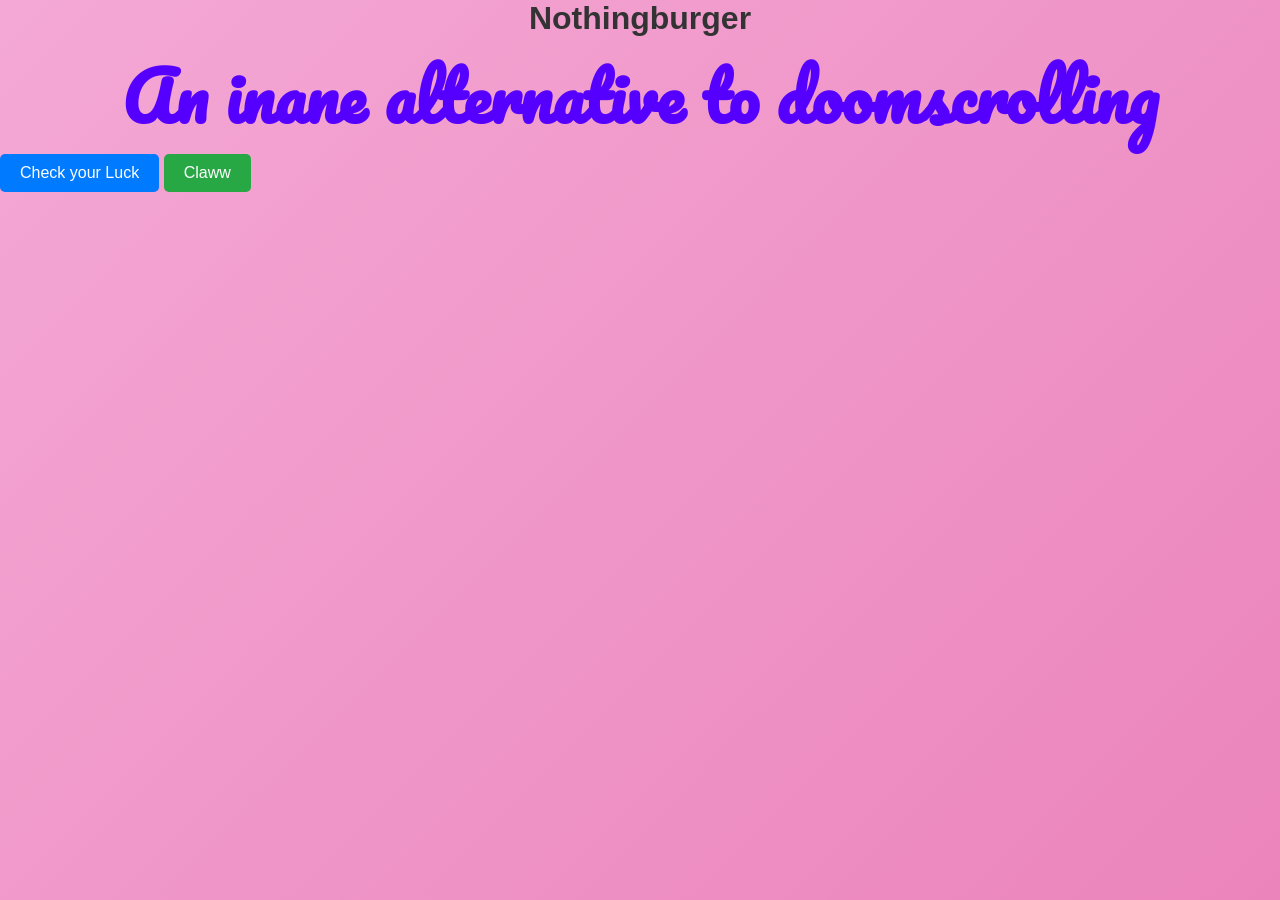
<file: index.html>
<!DOCTYPE html>
<html lang="en">
<head>  
    <meta charset="UTF-8">
    <meta name="viewport" content="width=device-width, initial-scale=1.0">
    <title>Nothingburger</title>
    <link rel="stylesheet" href="style.css">
    <link href="https://fonts.googleapis.com/css2?family=Pacifico&display=swap" rel="stylesheet">
</head>
<body>

    <h1 style ="color: #333; font-family:Verdana, Geneva, Tahoma, sans-serif, sans-serif; text-align: center;">Nothingburger</h1>
   <h3 style="color: rgb(85, 0, 255);">An inane alternative to doomscrolling</h3>
   <a href="arc.html" style="text-decoration: none; display: inline-block; padding: 10px 20px; background-color: #007BFF; color: white; border-radius: 5px; text-align: center;">Check your Luck</a>
   <a href="cl.html" style="text-decoration: none; display: inline-block; padding: 10px 20px; background-color: #28A745; color: white; border-radius: 5px; text-align: center;">Claww</a>
</body></html>
</file>
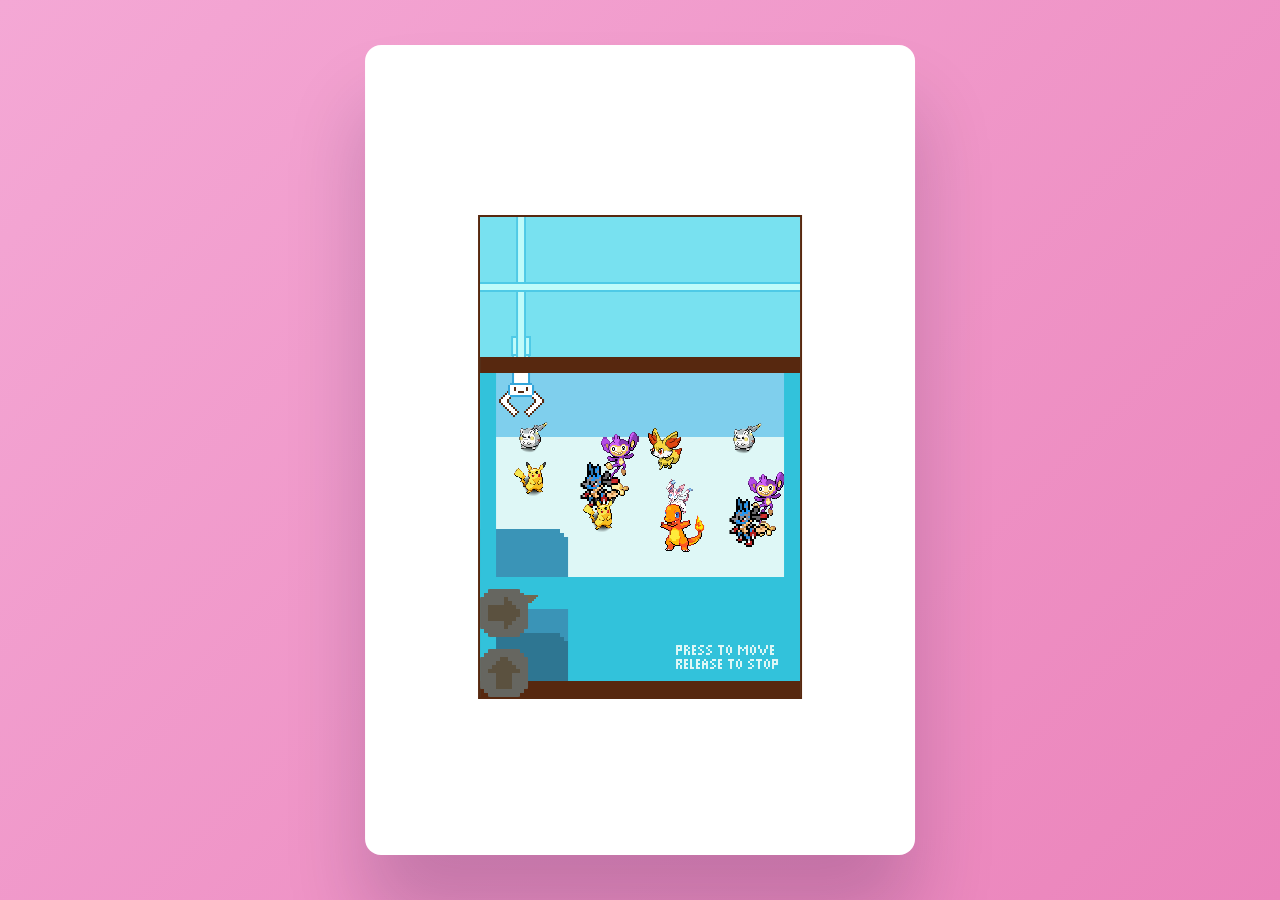
<file: cl.html>
<!DOCTYPE html>
<html lang="en">
<head>
    <meta charset="UTF-8">
    <meta name="viewport" content="width=device-width, initial-scale=1.0">
    <title>Claw Machine</title>
    <link rel="stylesheet" href="style.css">
</head>
<body>
  <div class="wrapper claw-wrapper">
    <div class="collection-box pix"></div>
    <div class="claw-machine">
      <div class="box pix">
        <div class="machine-top pix">
          <div class="arm-joint pix">
            <div class="arm pix">
              <div class="claws pix"></div>
            </div>
          </div>
          <div class="rail vert pix"></div>
          <div class="rail hori pix"></div>
        </div>
        <div class="machine-bottom pix">
          <div class="collection-point pix"></div>
        </div>
      </div>
      <div class="control pix">
        <div class="cover left"></div>
        <button class="hori-btn pix"></button>
        <button class="vert-btn pix"></button>
        <div class="cover right">
          <div class="instruction pix"></div>
        </div>
        <div class="cover bottom"></div>
        <div class="cover top">
          <div class="collection-arrow pix"></div>
        </div>
        <div class="collection-point pix"></div>
      </div>
    </div>
  </div>
  <div class="sign">
   
  </div>
  <script src="script.js"></script>
</body>
</html>
</file>
<file: style.css>
h3{
    font-family: 'Pacifico', cursive;
    font-size:67px;
    text-align: center;
}
button{
    text-decoration: none;
    text-align: center;
    
    display: block; margin: 20px auto; padding: 10px 20px; font-size: 20px; background-color: rgb(144, 207, 254); color: white; border: none; border-radius: 10px; cursor: pointer;
    

}
* {
  padding: 0;
  margin: 0;
  box-sizing: border-box;
  font-family: "Poppins", sans-serif;
}
body {
  height: 100vh;
  background: linear-gradient(135deg, #f4a8d5, #eb84bb);
}
.wrapper {
  width: 90%;
  max-width: 34.37em;
  max-height: 90vh;
  background-color: #ffffff;
  position: absolute;
  transform: translate(-50%, -50%);
  top: 50%;
  left: 50%;
  padding: 3em;
  border-radius: 1em;
  box-shadow: 0 4em 5em rgba(27, 8, 53, 0.2);
}
.container {
  position: relative;
  width: 100%;
  height: 100%;
}
#wheel {
  max-height: inherit;
  width: inherit;
  top: 0;
  padding: 0;
}
@keyframes rotate {
  100% {
    transform: rotate(360deg);
  }
}
#spin-btn {
  position: absolute;
  transform: translate(-50%, -50%);
  top: 50%;
  left: 50%;
  height: 26%;
  width: 26%;
  border-radius: 50%;
  cursor: pointer;
  border: 0;
  background: radial-gradient(#fdcf3b 50%, #d88a40 85%);
  color: #c66e16;
  text-transform: uppercase;
  font-size: 1.8em;
  letter-spacing: 0.1em;
  font-weight: 600;
}
img {
  position: absolute;
  width: 4em;
  top: 45%;
  right: -8%;
}
#final-value {
  font-size: 1.5em;
  text-align: center;
  margin-top: 1.5em;
  color: #202020;
  font-weight: 500;
}
@media screen and (max-width: 768px) {
  .wrapper {
    font-size: 12px;
  }
  img {
    right: -5%;
  }
}

*,
::before,
::after {
  box-sizing: border-box;
}

body {
  padding: 0;
  margin: 0;
  font-family: sans-serif;
  background-color: #84dfe2;
  --brown: #57280f;
  --blue: #33a5da;
  --dark-blue: #3a94b7;
  --machine-color: #32c2db;
  --machine-width: 160px;
  --m: 2;
}

.claw-wrapper {
  display: flex;
  justify-content: center;
  align-items: center;
  height: 100vh;
  min-height: 600px;
  flex-direction: column;
}

.pix,
.pix::before,
.pix::after {
  width: calc(var(--w) * var(--m));
  height: calc(var(--h) * var(--m));
  image-rendering: pixelated;
  background-size: calc(var(--w) * var(--m)) calc(var(--h) * var(--m));
}

.pix::before,
.pix::after {
  position: absolute;
  content: '';
}

.claw-machine {
  display: flex;
  flex-direction: column;
  border: 2px solid var(--brown);
  overflow: hidden;
}

.collection-box {
  --h: 32px;
  width: calc(var(--m) * var(--machine-width));
  margin: calc(var(--m) * var(--h) * -1 - 10px) 0 24px;
  display: flex;
  align-items: bottom;
  justify-content: start;
}

.collection-box .toy-wrapper {
  position: relative;
  width: calc(100% / 6);
  display: flex;
  align-items: end;
  justify-content: center;
}

.collection-box .toy-wrapper .toy::after {
  top: auto;
  bottom: 0;
}

.toy-wrapper.squeeze-in {
  width: 0;
  animation: squeeze-in forwards 0.4s;
  animation-delay: 1.4s;
}

@keyframes squeeze-in {
  0% {
    width: 0;
  }
  100% {
    width: calc(100% / 6);
  }
}

@keyframes show-toy-2 {
  0% {
    opacity: 0;
    transform: translateY(-100vh);
  }
  100% {
    opacity: 1;
    transform: translateY(0);
  }
}

.toy-wrapper .toy {
  opacity: 0;
  transform: translateY(-100vh);
  animation: forwards show-toy-2 0.8s;
  animation-delay: 1s;
}

.claw-machine.show-overlay::after {
  content: '';
  position: absolute;
  width: 100%;
  height: 100%;
  left: 0;
  top: 0;
  background-color: var(--machine-color);
  opacity: 0.6;
  z-index: 6;
  pointer-events: none;
}

.box {
  position: relative;
  background-color: #7fcfed;
  --w: var(--machine-width);
  --h: 180px;
}

.box::before {
  background-color: var(--brown);
  top: calc(70px * var(--m));
  width: 100%;
  height: calc(var(--m) * 8px);
  z-index: 5;
}

.box::after {
  background-color: var(--machine-color);
  top: calc(70px * var(--m));
  right: 0px;
  width: calc(var(--m) * 8px);
  height: calc(var(--m) * 170px);
  z-index: 2;
}

.machine-top,
.machine-bottom {
  position: absolute;
  width: 100%;
  --h: 70px;
  height: calc(var(--h) * var(--m));
}

.machine-top {
  top: 0;
  display: flex;
  align-items: center;
  z-index: 1;
}

.machine-top::after {
  content: '';
  top: 0;
  left: 0;
  width: 100%;
  height: 100%;
  background-color: #70f7f372;
  z-index: 1;
}

.machine-bottom {
  bottom: 0;
  background-color: #def7f6;
}

.collection-point {
  position: absolute;
  bottom: 0;
  background-image: url([data-uri]);
  --w: 44px;
  --h: 24px;
  z-index: 0;
}

.rail {
  top: 0;
  left: 0;
  transition: 0.3s;
  border: solid var(--blue);
}

.rail.hori {
  --h: 5px;
  width: 100%;
  background-color: #fff;
  border-width: 2px 0;
  z-index: 1;
}

.rail.vert {
  position: absolute;
  --h: 70px;
  --w: 5px;
  background-color: #fff;
  border-width: 0 2px;
}

.arm-joint {
  position: absolute;
  top: 0;
  left: 0;
  --w: 5px;
  --h: 5px;
  transition: 0.3s;
  z-index: -1;
}

.arm-joint::after {
  position: absolute;
  border: solid var(--blue) 2px;
  background-color: #fff;
  --w: 10px;
  --h: 10px;
  top: calc(var(--m) * var(--h) * -0.25);
  left: calc(var(--m) * var(--w) * -0.25);
}

.arm::after {
  position: absolute;
  --w: 13px;
  --h: 7px;
  bottom: calc(var(--m) * -1px);
  left: calc(var(--m) * -3px);
  background-image: url([data-uri]);
}

.arm.missed::after {
  background-image: url([data-uri]);
}

.control {
  position: relative;
  --h: 60px;
  width: 100%;
  text-align: right;
  background-color: var(--dark-blue);
}

.cover {
  position: absolute;
  background-color: var(--machine-color);
  --top-size: calc(var(--m) * 20px);
  --bottom-size: calc(var(--m) * 10px);
  z-index: 4;
}

.top {
  top: 0;
  width: 100%;
  height: calc(var(--m) * 16px);
}

.collection-arrow {
  position: absolute;
  left: calc(var(--m) * 21px);
  top: calc(var(--m) * 9px);
  --w: 8px;
  --h: 4px;
  background-image: url([data-uri]);
  filter: sepia(1) brightness(0.5);
}

.bottom {
  bottom: 0px;
  width: 100%;
  height: calc(var(--m) * 8px);
  background-color: var(--brown);
}

.left {
  bottom: 0px;
  left: 0px;
  height: calc(var(--m) * 170px);
  width: calc(var(--m) * 8px);
}

.right {
  top: 0;
  right: 0px;
  height: 100%;
  width: calc(var(--m) * 116px);
}

.instruction {
  position: absolute;
  --w: 51px;
  --h: 12px;
  background-image: url([data-uri]);
  top: calc(var(--m) * 34px);
  right: calc(var(--m) * 11px);
}

.arm {
  position: absolute;
  --w: 7px;
  --h: 28px;
  background-color: #fff;
  box-shadow: 0 0 0 2px var(--blue);
  transition: 0.3s;
  margin-top: calc(var(--m) * -1px);
  margin-left: calc(var(--m) * -1px);
}

.claws {
  position: absolute;
  --w: 3px;
  --h: 10px;
  bottom: calc(var(--m) * -5px);
  left: calc(var(--m) * 2.5px);
}

.claws::before,
.claws::after {
  top: 0;
  --w: 10px;
  --h: 16px;
  transition: 0.2s;
}

.claws::before {
  left: calc(var(--m) * -10px);
  background-image: url([data-uri]);
  --close-angle: 45deg;
  transform-origin: top right;
}

.claws::after {
  left: calc(var(--m) * 2.5px);
  background-image: url([data-uri]);
  --close-angle: -45deg;
  transform-origin: top left;
}

.arm.open .claws::before,
.arm.open .claws::after {
  rotate: var(--close-angle);
}

.arm-joint::before {
  --w: 20px;
  --h: 16px;
  transform: scale(var(--scale));
  margin-left: -15px;
  margin-top: var(--shadow-pos);
  background-image: url([data-uri]);
  background-image: url([data-uri]);
  z-index: -1;
  opacity: 0.5;
}

button {
  position: relative;
  z-index: 5;
  --w: 24px;
  --h: 24px;
  margin: 12px 12px 0 0;
  border: 0;
  background-color: transparent;
  background-image: url([data-uri]);
  filter: sepia(1) brightness(0.4);
  pointer-events: none;
  cursor: pointer;
}

.hori-btn {
  transform: rotate(90deg);
}

.active {
  animation: pulse infinite 1s;
  pointer-events: all;
}

@keyframes pulse {
  0%,
  100% {
    filter: sepia(0);
  }
  50% {
    filter: sepia(1);
  }
}

.toy.display {
  transform: scale(3);
  animation: forwards show-toy-1 0.8s;
  animation-delay: 1s;
}

.toy {
  position: absolute;
  transition: transform 1s, left 0.3s, top 0.3s;
  --m: 2;
  --w: 20px;
  --h: 27px;
  transform: rotate(var(--rotate-angle));
  pointer-events: none;
}

.toy::after {
  content: '';
}

.toy.lucario::after {
  --w: 24px;
  --h: 30px;
  top: calc(var(--m) * -2px);
  left: calc(var(--m) * -2px);
  background-image: url(luc.png);
  background-size: contain;
  background-repeat: no-repeat;
}

.toy.lucario.grabbed::after {
  background-image: url(luc.png);
  background-size: contain;
  background-repeat: no-repeat;
}

.toy-wrapper .toy.lucario::after {
  background-image: url(luc.png);
  background-size: contain;
  background-repeat: no-repeat;
}

.toy.pikachu {
  --w: 20px;
  --h: 29px;
}

.toy.pikachu::after {
  --w: 24px;
  --h: 32px;
  top: calc(var(--m) * -2px);
  left: calc(var(--m) * -2px);
  background-image: url(pik.png);
  background-size: contain;
  background-repeat: no-repeat;
}

.toy.pikachu.grabbed::after {
  background-image: url(pik.png);
  background-size: contain;
  background-repeat: no-repeat;
}

.toy-wrapper .toy.pikachu::after {
  background-image: url(pik.png);
  background-size: contain;
  background-repeat: no-repeat;
}

.toy.ralts::after {
  --w: 20px;
  --h: 25px;
  top: calc(var(--m) * -1px);
  left: calc(var(--m) * -3px);
  background-image: url(fen.png);
  background-size: contain;
  background-repeat: no-repeat;
}

.toy.ralts.grabbed::after {
  background-image: url(fen.png);
  background-size: contain;
  background-repeat: no-repeat;
}

.toy-wrapper .toy.ralts::after {
  background-image: url(fen.png);
  background-size: contain;
  background-repeat: no-repeat;
}

.toy.sylveon {
  --w: 46px;
  --h: 28px;
}

.toy.sylveon::after {
  --w: 46px;
  --h: 30px;
  top: calc(var(--m) * 1px);
  left: 0;
  background-image: url(syl.png);
  background-size: contain;
  background-repeat: no-repeat;
}

.toy.sylveon.grabbed::after {
  background-image: url(syl.png);
  background-size: contain;
  background-repeat: no-repeat;
}

.toy-wrapper .toy.sylveon::after {
  background-image: url(syl.png);
  background-size: contain;
  background-repeat: no-repeat;
}

.toy.charmander {
  --w: 24px;
  --h: 22px;
}

.toy.charmander::after {
  --w: 26px;
  --h: 24px;
  top: calc(var(--m) * -1px);
  left: calc(var(--m) * -1px);
  background-image: url(ch.png);
  background-size: contain;
  background-repeat: no-repeat;
}

.toy.charmander.grabbed::after {
  background-image: url(ch.png);
  background-size: contain;
  background-repeat: no-repeat;
}

.toy.grookey {
  --w: 20px;
  --h: 30px;
}

.toy.grookey::after {
  --w: 46px;
  --h: 44px;
  top: calc(var(--m) * -1px);
  left: calc(var(--m) * -1px);
  background-image: url(ai.png);
  background-size: contain;
  background-repeat: no-repeat;
}

.toy.grookey.grabbed::after {
  background-image: url(ai.png);
  background-size: contain;
  background-repeat: no-repeat;
}

.toy-wrapper .toy.grookey::after {
  background-image: url(ai.png);
  background-size: contain;
  background-repeat: no-repeat;
}

.toy.togedemaru {
  --w: 20px;
  --h: 30px;
}

.toy.togedemaru::after {
  --w: 24px;
  --h: 32px;
  top: calc(var(--m) * -1px);
  left: calc(var(--m) * -2px);
  background-image: url(tog.png);
  background-size: contain;
  background-repeat: no-repeat;
}

.toy.togedemaru.grabbed::after {
  background-image: url(tog.png);
  background-size: contain;
  background-repeat: no-repeat;
}

.toy-wrapper .toy.togedemaru::after {
  background-image: url(tog.png);
  background-size: contain;
  background-repeat: no-repeat;
}

.toy.selected {
  pointer-events: all;
}

@keyframes show-toy-1 {
  0% {
    opacity: 1;
    transform: scale(3) translateY(0);
  }
  30% {
    opacity: 0;
  }
  100% {
    opacity: 0;
    transform: scale(1) translateY(-100vh);
  }
}

.control .collection-point {
  filter: brightness(0.8);
  bottom: calc(var(--m) * 8px);
}

.sign {
  position: fixed;
  color: var(--brown);
  bottom: 10px;
  right: 10px;
  font-size: 10px;
}

a {
  color: var(--brown);
  text-decoration: none;
}

a:hover {
  text-decoration: underline;
}
</file>
